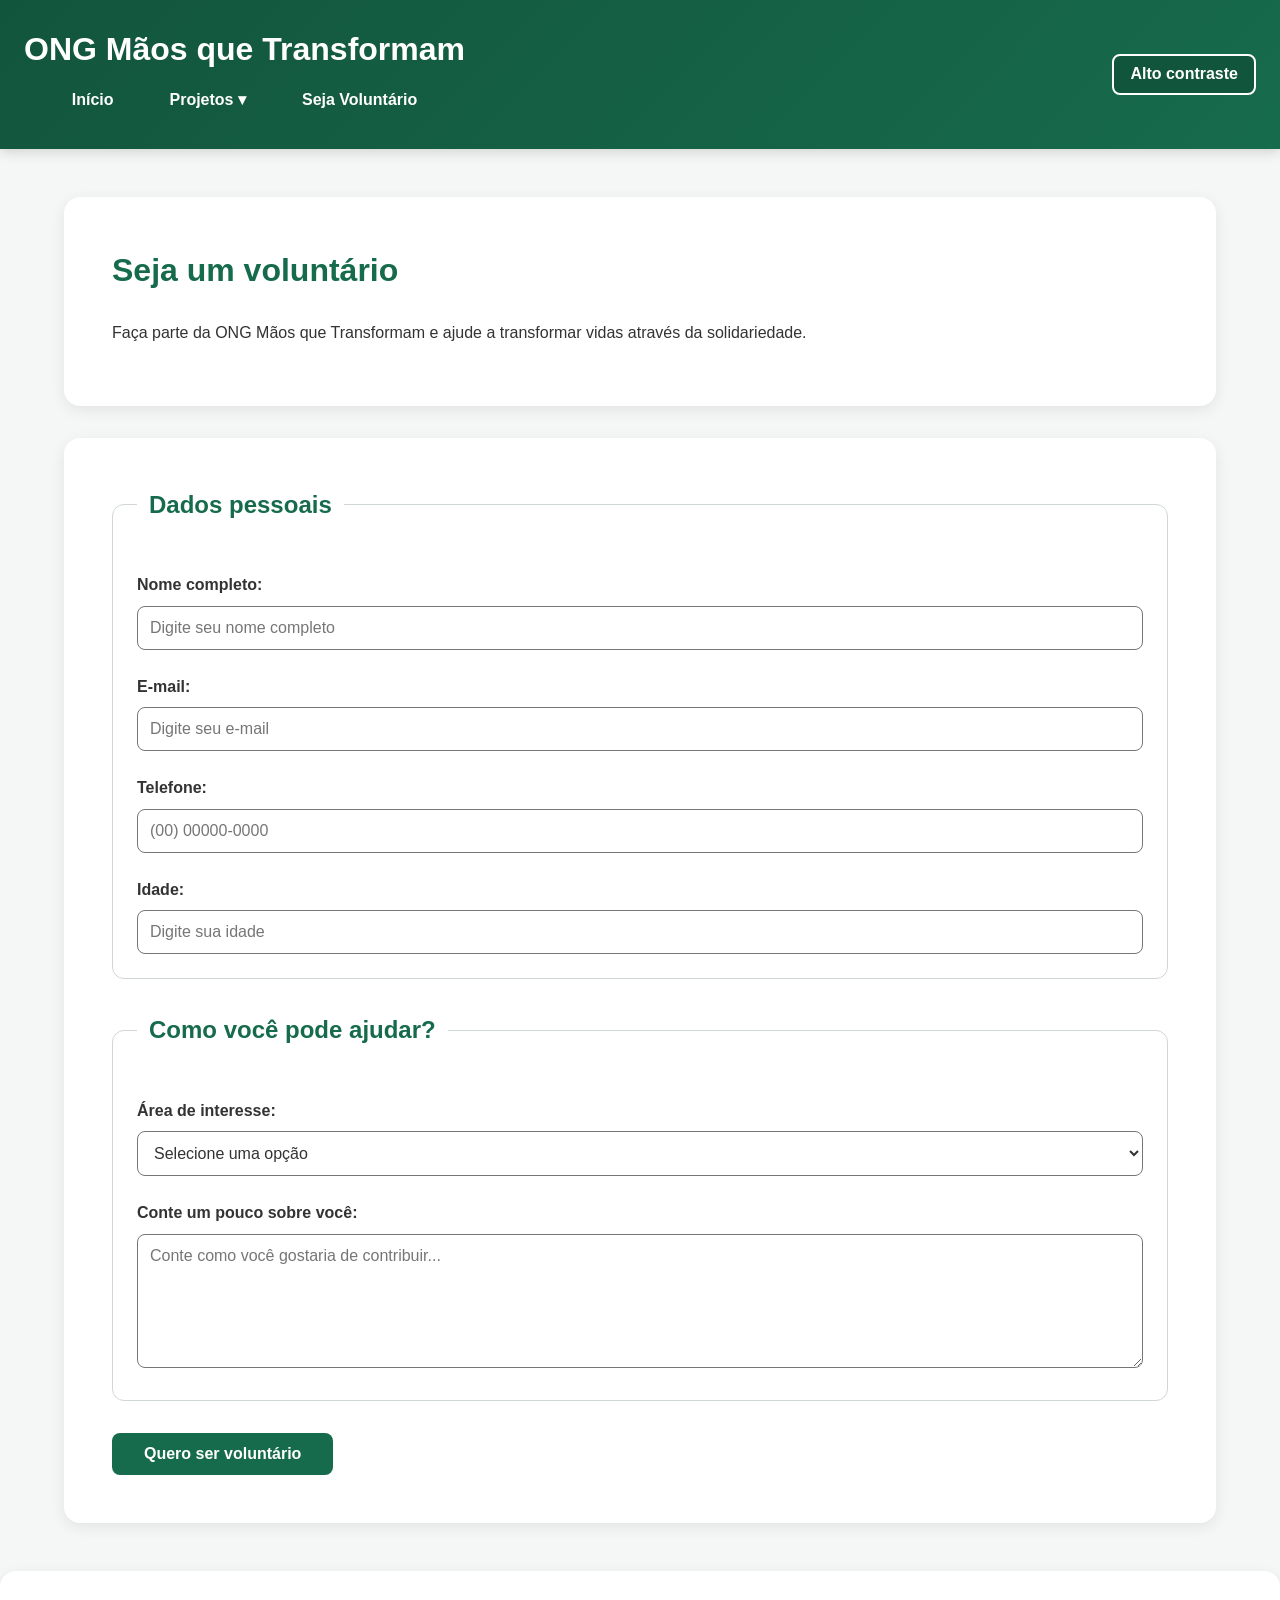
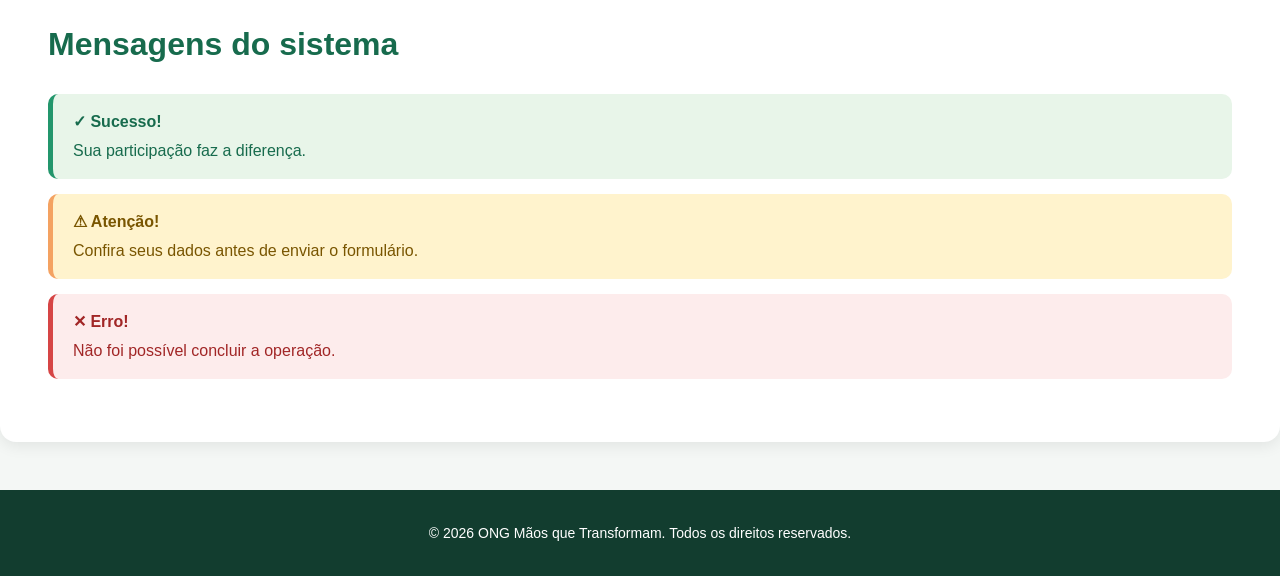
<file: cadastro.html>
<!DOCTYPE html>
<html lang="pt-BR">

<head>
    <meta charset="UTF-8">
    <meta name="viewport" content="width=device-width, initial-scale=1.0">

    <meta name="description"
        content="Cadastre-se como voluntário da ONG Mãos que Transformam e participe de nossas ações sociais.">

    <title>Seja Voluntário - ONG Mãos que Transformam</title>

    <link rel="stylesheet" href="css/style.css">
</head>

<body>

    <!-- CABEÇALHO -->

    <header>

        <div class="cabecalho">

            <h1>ONG Mãos que Transformam</h1>

            <button
                class="menu-toggle"
                type="button"
                aria-label="Abrir menu"
                aria-expanded="false"
                aria-controls="menu-principal">
                ☰
            </button>

            <nav id="menu-principal" aria-label="Navegação principal">

                <a href="index.html">Início</a>

                <div class="dropdown">

                    <button
                        class="dropdown-toggle"
                        type="button"
                        aria-expanded="false"
                        aria-haspopup="true">
                        Projetos <span>▾</span>
                    </button>

                    <div class="dropdown-menu">

                        <a href="projetos.html">
                            Nossos projetos
                        </a>

                        <a href="cadastro.html">
                            Seja voluntário
                        </a>

                    </div>

                </div>

                <a href="cadastro.html">
                    Seja Voluntário
                </a>

            </nav>

        </div>

    </header>


    <main>

        <!-- APRESENTAÇÃO -->

        <section class="transformacao">

            <h2>Seja um voluntário</h2>

            <p>
                Faça parte da ONG Mãos que Transformam
                e ajude a transformar vidas através da solidariedade.
            </p>

        </section>


        <!-- FORMULÁRIO DE CADASTRO -->

        <form id="formulario-voluntario">

            <fieldset>

                <legend>Dados pessoais</legend>

                <label for="nome">
                    Nome completo:
                </label>

                <input
                    type="text"
                    id="nome"
                    name="nome"
                    placeholder="Digite seu nome completo"
                    required>


                <label for="email">
                    E-mail:
                </label>

                <input
                    type="email"
                    id="email"
                    name="email"
                    placeholder="Digite seu e-mail"
                    required>


                <label for="telefone">
                    Telefone:
                </label>

                <input
                    type="tel"
                    id="telefone"
                    name="telefone"
                    placeholder="(00) 00000-0000"
                    required>


                <label for="idade">
                    Idade:
                </label>

                <input
                    type="number"
                    id="idade"
                    name="idade"
                    min="16"
                    max="100"
                    placeholder="Digite sua idade"
                    required>

            </fieldset>


            <fieldset>

                <legend>Como você pode ajudar?</legend>

                <label for="area">
                    Área de interesse:
                </label>

                <select
                    id="area"
                    name="area"
                    required>

                    <option value="">
                        Selecione uma opção
                    </option>

                    <option value="eventos">
                        Participação em eventos
                    </option>

                    <option value="alimentos">
                        Arrecadação de alimentos
                    </option>

                    <option value="educacao">
                        Apoio educacional
                    </option>

                    <option value="doacoes">
                        Campanhas e doações
                    </option>

                    <option value="divulgacao">
                        Divulgação dos projetos
                    </option>

                </select>


                <label for="mensagem">
                    Conte um pouco sobre você:
                </label>

                <textarea
                    id="mensagem"
                    name="mensagem"
                    rows="6"
                    placeholder="Conte como você gostaria de contribuir..."></textarea>

            </fieldset>


            <button type="submit">
                Quero ser voluntário
            </button>

        </form>

    </main>

    
<!-- COMPONENTES DE FEEDBACK: ALERTAS -->

<section class="secao-alertas" aria-labelledby="titulo-alertas">

    <h2 id="titulo-alertas">Mensagens do sistema</h2>

    <div class="alerta alerta-sucesso" role="status">
        <strong>✓ Sucesso!</strong>
        Sua participação faz a diferença.
    </div>

    <div class="alerta alerta-aviso" role="status">
        <strong>⚠ Atenção!</strong>
        Confira seus dados antes de enviar o formulário.
    </div>

    <div class="alerta alerta-erro" role="alert">
        <strong>✕ Erro!</strong>
        Não foi possível concluir a operação.
    </div>

</section>

    <!-- RODAPÉ -->

    <footer>

        <p>
            &copy; 2026 ONG Mãos que Transformam.
            Todos os direitos reservados.
        </p>

    </footer>


    <!-- COMPONENTE DE FEEDBACK: TOAST -->

    <div
        id="toast-sucesso"
        class="toast"
        role="status"
        aria-live="polite">
    </div>


    <!-- JAVASCRIPT -->

    <script src="js/script.js"></script>

</body>

</html>
</file>
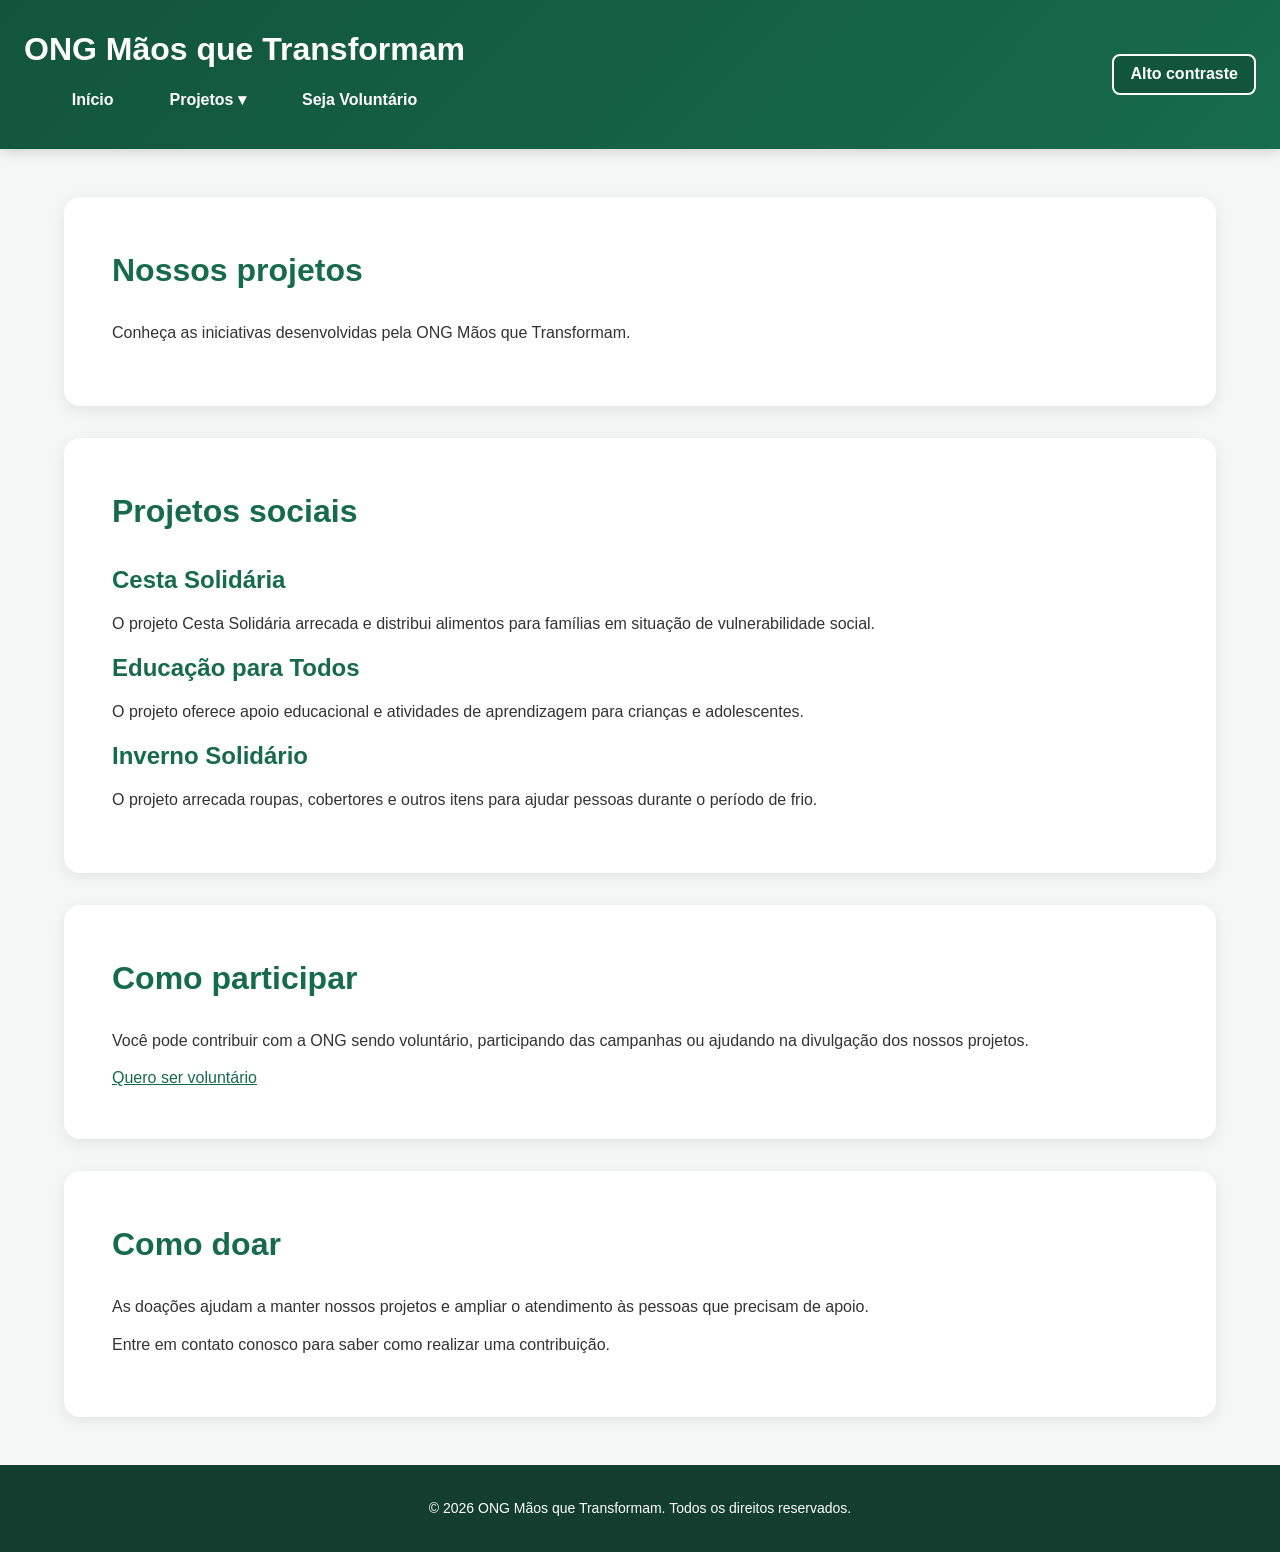
<file: projetos.html>
<!DOCTYPE html>
<html lang="pt-BR">

<head>
    <meta charset="UTF-8">
    <meta name="viewport" content="width=device-width, initial-scale=1.0">

    <title>Projetos - ONG Mãos que Transformam</title>

    <link rel="stylesheet" href="css/style.css">
</head>

<body>

    <!-- CABEÇALHO -->

    <header>

        <div class="cabecalho">

            <h1>ONG Mãos que Transformam</h1>

            <button
                class="menu-toggle"
                type="button"
                aria-label="Abrir menu"
                aria-expanded="false"
                aria-controls="menu-principal"
            >
                ☰
            </button>

            <nav id="menu-principal">

                <a href="index.html">Início</a>

                <div class="dropdown">

                    <button
                        class="dropdown-toggle"
                        type="button"
                        aria-expanded="false"
                    >
                        Projetos <span>▾</span>
                    </button>

                    <div class="dropdown-menu">

                        <a href="projetos.html">
                            Nossos projetos
                        </a>

                        <a href="cadastro.html">
                            Seja voluntário
                        </a>

                    </div>

                </div>

                <a href="cadastro.html">
                    Seja Voluntário
                </a>

            </nav>

        </div>

    </header>


    <main>

        <section>

            <h2>Nossos projetos</h2>

            <p>
                Conheça as iniciativas desenvolvidas pela
                ONG Mãos que Transformam.
            </p>

        </section>


        <section>

            <h2>Projetos sociais</h2>

            <article>

                <h3>Cesta Solidária</h3>

                <p>
                    O projeto Cesta Solidária arrecada e distribui
                    alimentos para famílias em situação de
                    vulnerabilidade social.
                </p>

            </article>

            <article>

                <h3>Educação para Todos</h3>

                <p>
                    O projeto oferece apoio educacional e atividades
                    de aprendizagem para crianças e adolescentes.
                </p>

            </article>

            <article>

                <h3>Inverno Solidário</h3>

                <p>
                    O projeto arrecada roupas, cobertores e outros
                    itens para ajudar pessoas durante o período de frio.
                </p>

            </article>

        </section>


        <section>

            <h2>Como participar</h2>

            <p>
                Você pode contribuir com a ONG sendo voluntário,
                participando das campanhas ou ajudando na divulgação
                dos nossos projetos.
            </p>

            <a href="cadastro.html">
                Quero ser voluntário
            </a>

        </section>


        <section>

            <h2>Como doar</h2>

            <p>
                As doações ajudam a manter nossos projetos e ampliar
                o atendimento às pessoas que precisam de apoio.
            </p>

            <p>
                Entre em contato conosco para saber como realizar
                uma contribuição.
            </p>

        </section>

    </main>


    <!-- RODAPÉ -->

    <footer>

        <p>
            &copy; 2026 ONG Mãos que Transformam.
            Todos os direitos reservados.
        </p>

    </footer>


    <script src="js/script.js"></script>

</body>

</html>
</file>
<file: css/style.css>
/* ==============================
   SISTEMA DE DESIGN
============================== */

:root {
    --cor-primaria: #176B4D;
    --cor-primaria-escura: #12553D;
    --cor-secundaria: #23966C;
    --cor-destaque: #F4A261;
    --cor-fundo: #F4F7F5;
    --cor-superficie: #FFFFFF;
    --cor-superficie-verde: #F1F8F4;
    --cor-texto: #333333;
    --cor-texto-secundario: #555555;
    --cor-borda: #CFD8D3;
    --cor-rodape: #123D2F;

    --fonte-xs: 0.75rem;
    --fonte-sm: 0.875rem;
    --fonte-md: 1rem;
    --fonte-lg: 1.5rem;
    --fonte-xl: 2rem;

    --espaco-1: 0.25rem;
    --espaco-2: 0.5rem;
    --espaco-3: 0.75rem;
    --espaco-4: 1rem;
    --espaco-5: 1.5rem;
    --espaco-6: 2rem;
    --espaco-7: 3rem;
    --espaco-8: 4rem;

    --raio-pequeno: 8px;
    --raio-medio: 12px;
    --raio-grande: 16px;

    --sombra-suave: 0 4px 15px rgba(0, 0, 0, 0.08);
    --sombra-card: 0 8px 20px rgba(0, 0, 0, 0.12);
}


/* ==============================
   CONFIGURAÇÕES GERAIS
============================== */

* {
    box-sizing: border-box;
    margin: 0;
    padding: 0;
}

html {
    scroll-behavior: smooth;
}

body {
    font-family: Arial, Helvetica, sans-serif;
    font-size: var(--fonte-md);
    line-height: 1.6;
    background-color: var(--cor-fundo);
    color: var(--cor-texto);
}


/* ==============================
   CABEÇALHO
============================== */

header {
    background: linear-gradient(
        135deg,
        var(--cor-primaria),
        var(--cor-secundaria)
    );

    color: white;
    padding: var(--espaco-5);
    box-shadow: 0 3px 12px rgba(0, 0, 0, 0.15);

    display: flex;
    align-items: center;
    justify-content: space-between;
    gap: var(--espaco-5);
}

.logo {
    color: white;
    text-decoration: none;
    font-size: var(--fonte-xl);
    font-weight: bold;
    white-space: nowrap;
}

.logo:hover {
    color: white;
}

.logo:focus {
    outline: 3px solid var(--cor-destaque);
    outline-offset: 4px;
    border-radius: var(--raio-pequeno);
}


/* ==============================
   MENU PRINCIPAL
============================== */

nav {
    display: flex;
    justify-content: center;
    align-items: center;
    gap: var(--espaco-2);
    flex-wrap: wrap;
}

nav a,
.dropdown-toggle {
    color: white;
    text-decoration: none;
    font-family: inherit;
    font-size: var(--fonte-md);
    font-weight: bold;
    padding: var(--espaco-3) var(--espaco-5);
    border: none;
    border-radius: 25px;
    background-color: transparent;
    cursor: pointer;

    transition:
        background-color 0.3s ease,
        transform 0.3s ease;
}

nav a:hover,
.dropdown-toggle:hover {
    background-color: rgba(255, 255, 255, 0.2);
    transform: translateY(-2px);
}

nav a:focus,
.dropdown-toggle:focus {
    outline: 3px solid var(--cor-destaque);
    outline-offset: 3px;
}


/* ==============================
   DROPDOWN
============================== */

.dropdown {
    position: relative;
}

.dropdown-menu {
    position: absolute;
    top: calc(100% + 5px);
    left: 0;

    min-width: 210px;

    background-color: white;
    border-radius: var(--raio-medio);
    box-shadow: var(--sombra-card);
    padding: var(--espaco-2);

    z-index: 1000;

    opacity: 0;
    visibility: hidden;
    transform: translateY(-8px);
    pointer-events: none;

    transition:
        opacity 0.25s ease,
        transform 0.25s ease,
        visibility 0.25s ease;
}

.dropdown-menu a {
    display: block;
    color: var(--cor-texto);
    border-radius: var(--raio-pequeno);
    padding: var(--espaco-3) var(--espaco-4);
    margin: 0;
    transform: none;
}

.dropdown-menu a:hover {
    background-color: var(--cor-superficie-verde);
    color: var(--cor-primaria);
    transform: none;
}

.dropdown:hover .dropdown-menu,
.dropdown:focus-within .dropdown-menu,
.dropdown.dropdown-aberto .dropdown-menu {
    opacity: 1;
    visibility: visible;
    transform: translateY(0);
    pointer-events: auto;
}


/* ==============================
   BOTÃO HAMBÚRGUER
============================== */

.menu-toggle {
    display: none;

    color: white;
    background-color: transparent;
    border: 2px solid rgba(255, 255, 255, 0.7);
    border-radius: var(--raio-pequeno);

    padding: 6px 10px;
    font-size: 1.5rem;

    cursor: pointer;

    transition:
        background-color 0.3s ease,
        transform 0.3s ease;
}

.menu-toggle:hover {
    background-color: rgba(255, 255, 255, 0.2);
}

.menu-toggle:focus {
    outline: 3px solid var(--cor-destaque);
    outline-offset: 3px;
}


/* ==============================
   CONTEÚDO PRINCIPAL
============================== */

main {
    max-width: 1200px;
    margin: var(--espaco-7) auto;
    padding: 0 var(--espaco-5);

    display: grid;
    grid-template-columns: repeat(12, 1fr);
    gap: var(--espaco-6);
}

main > section {
    grid-column: 1 / -1;
}


/* ==============================
   SEÇÕES
============================== */

section {
    background-color: var(--cor-superficie);
    padding: var(--espaco-7);
    border-radius: var(--raio-grande);
    box-shadow: var(--sombra-suave);
}

h2 {
    color: var(--cor-primaria);
    font-size: var(--fonte-xl);
    margin-bottom: var(--espaco-5);
}

h3 {
    color: var(--cor-primaria);
    font-size: var(--fonte-lg);
    margin-bottom: var(--espaco-3);
}

p {
    font-size: var(--fonte-md);
    margin-bottom: var(--espaco-3);
}


/* ==============================
   DESTAQUE PRINCIPAL
============================== */

.destaque {
    min-height: 350px;

    display: flex;
    align-items: center;
    justify-content: center;

    text-align: center;

    background:
        linear-gradient(
            135deg,
            var(--cor-primaria),
            var(--cor-secundaria)
        );

    color: white;
}

.destaque-texto {
    max-width: 750px;
}

.destaque h1 {
    color: white;
    font-size: clamp(2rem, 5vw, 3.5rem);
    margin-bottom: var(--espaco-4);
}

.destaque p {
    font-size: 1.2rem;
    margin-bottom: var(--espaco-5);
}

.destaque a {
    display: inline-block;

    background-color: white;
    color: var(--cor-primaria);

    text-decoration: none;
    font-weight: bold;

    padding: var(--espaco-3) var(--espaco-5);
    border-radius: var(--raio-pequeno);

    transition:
        background-color 0.3s ease,
        transform 0.3s ease;
}

.destaque a:hover {
    background-color: var(--cor-superficie-verde);
    transform: translateY(-2px);
}

.destaque a:focus {
    outline: 3px solid var(--cor-destaque);
    outline-offset: 3px;
}


/* ==============================
   NOSSA MISSÃO
============================== */

.missao {
    display: flex;
    align-items: center;
    gap: var(--espaco-7);
}

.missao > div {
    flex: 1;
}


/* ==============================
   CARDS
============================== */

.cards {
    display: grid;
    grid-template-columns: repeat(12, 1fr);
    gap: var(--espaco-5);
}

.cards article {
    grid-column: span 4;

    background-color: var(--cor-superficie-verde);

    border-top: 5px solid var(--cor-primaria);
    border-radius: var(--raio-medio);

    padding: var(--espaco-5);

    margin: 0;

    transition:
        transform 0.3s ease,
        box-shadow 0.3s ease;
}

.cards article:hover,
.cards article:focus-within {
    transform: translateY(-6px);
    box-shadow: var(--sombra-card);
}

.cards article h3 {
    margin-top: var(--espaco-2);
}

.cards article p {
    color: var(--cor-texto-secundario);
}

.cards article a {
    display: inline-block;

    text-decoration: none;

    background-color: var(--cor-primaria);
    color: white;

    padding: var(--espaco-3) var(--espaco-5);

    border-radius: var(--raio-pequeno);

    transition:
        background-color 0.3s ease,
        transform 0.3s ease;
}

.cards article a:hover {
    background-color: var(--cor-primaria-escura);
    transform: translateY(-2px);
}

.cards article a:focus {
    outline: 3px solid var(--cor-destaque);
    outline-offset: 3px;
}


/* ==============================
   BADGES
============================== */

.badge {
    display: inline-block;

    padding: 0.25rem 0.75rem;
    margin-bottom: var(--espaco-3);

    background-color: var(--cor-primaria);
    color: #FFFFFF;

    border-radius: 999px;

    font-size: var(--fonte-xs);
    font-weight: 700;
    line-height: 1.4;
}


/* ==============================
   VOLUNTARIADO
============================== */

#voluntariado {
    text-align: center;
}

#voluntariado a {
    display: inline-block;

    background-color: var(--cor-primaria);
    color: white;

    text-decoration: none;
    font-weight: bold;

    padding: var(--espaco-3) var(--espaco-5);

    border-radius: var(--raio-pequeno);

    transition:
        background-color 0.3s ease,
        transform 0.3s ease;
}

#voluntariado a:hover {
    background-color: var(--cor-primaria-escura);
    transform: translateY(-2px);
}

#voluntariado a:focus {
    outline: 3px solid var(--cor-destaque);
    outline-offset: 3px;
}


/* ==============================
   CONTATO
============================== */

#contato {
    text-align: center;
}


/* ==============================
   FORMULÁRIO
============================== */

form {
    grid-column: 1 / -1;
    width: 100%;

    background-color: var(--cor-superficie);

    padding: var(--espaco-7);

    border-radius: var(--raio-grande);

    box-shadow: var(--sombra-suave);
}

fieldset {
    border: 1px solid var(--cor-borda);
    border-radius: var(--raio-medio);

    padding: var(--espaco-5);
    margin-bottom: var(--espaco-6);
}

legend {
    font-size: var(--fonte-lg);
    font-weight: bold;

    color: var(--cor-primaria);

    padding: 0 var(--espaco-3);
}

label {
    display: block;

    font-size: var(--fonte-md);
    font-weight: bold;

    margin-top: var(--espaco-5);
    margin-bottom: var(--espaco-2);
}

input,
select,
textarea {
    width: 100%;

    padding: var(--espaco-3);

    border: 1px solid #BBB;
    border-radius: var(--raio-pequeno);

    font-size: var(--fonte-md);
    font-family: inherit;

    background-color: white;
}

textarea {
    resize: vertical;
}

input:focus,
select:focus,
textarea:focus {
    outline: 3px solid rgba(23, 107, 77, 0.25);
    border-color: var(--cor-primaria);
}


/* ==============================
   BOTÕES
============================== */

button {
    font-family: inherit;
}

form button {
    background-color: var(--cor-primaria);
    color: white;

    border: none;

    padding: var(--espaco-3) var(--espaco-6);

    border-radius: var(--raio-pequeno);

    font-size: var(--fonte-md);
    font-weight: bold;

    cursor: pointer;

    transition:
        background-color 0.3s ease,
        transform 0.3s ease;
}

form button:hover {
    background-color: var(--cor-primaria-escura);
    transform: translateY(-2px);
}

form button:focus {
    outline: 3px solid var(--cor-destaque);
    outline-offset: 3px;
}


/* ==============================
   RODAPÉ
============================== */

footer {
    background-color: var(--cor-rodape);

    color: white;

    text-align: center;

    padding: var(--espaco-6) var(--espaco-5);

    margin-top: var(--espaco-7);
}

footer p {
    margin: 0;
    font-size: var(--fonte-sm);
}


/* ==============================
   RESPONSIVIDADE
============================== */


/* Até 992px */

@media (max-width: 992px) {

    .cards article {
        grid-column: span 6;
    }

    main {
        padding: 0 var(--espaco-5);
    }
}


/* Até 768px */

@media (max-width: 768px) {

    header {
        padding: var(--espaco-5);
        flex-wrap: wrap;
    }

    .logo {
        font-size: var(--fonte-lg);
    }

    .menu-toggle {
        display: block;
    }

    nav {
        display: none;

        width: 100%;

        flex-direction: column;
        align-items: stretch;

        gap: var(--espaco-2);

        padding-top: var(--espaco-4);
    }

    nav.menu-aberto {
        display: flex;
    }

    nav > a,
    .dropdown-toggle {
        width: 100%;
        text-align: center;
    }

    .dropdown {
        width: 100%;
    }

    .dropdown-menu {
        position: static;

        width: 100%;
        min-width: 0;

        margin-top: var(--espaco-2);

        box-shadow: none;

        background-color: rgba(255, 255, 255, 0.95);

        transform: translateY(-5px);
    }

    .dropdown.dropdown-aberto .dropdown-menu {
        transform: translateY(0);
    }

    .destaque {
        min-height: 300px;
    }

    .missao {
        flex-direction: column;
    }

    .cards article {
        grid-column: span 12;
    }

    section {
        padding: var(--espaco-6);
    }

    form {
        padding: var(--espaco-6);
    }
}


/* Até 576px */

@media (max-width: 576px) {

    header {
        padding: var(--espaco-4);
    }

    .logo {
        font-size: 1.25rem;
    }

    main {
        padding: 0 var(--espaco-3);
        margin-top: var(--espaco-5);
        gap: var(--espaco-5);
    }

    section {
        padding: var(--espaco-5);
        border-radius: var(--raio-medio);
    }

    h2 {
        font-size: var(--fonte-lg);
    }

    h3 {
        font-size: var(--fonte-md);
    }

    .destaque h1 {
        font-size: 2rem;
    }

    .destaque p {
        font-size: 1rem;
    }

    .cards {
        gap: var(--espaco-4);
    }

    form {
        padding: var(--espaco-5);
    }
}


/* Até 400px */

@media (max-width: 400px) {

    body {
        font-size: var(--fonte-sm);
    }

    header {
        gap: var(--espaco-3);
    }

    .logo {
        font-size: 1.1rem;
    }

    section {
        padding: var(--espaco-4);
    }

    h2 {
        font-size: 1.3rem;
    }

    .destaque {
        min-height: 280px;
    }

    .destaque h1 {
        font-size: 1.7rem;
    }

    input,
    select,
    textarea {
        font-size: var(--fonte-sm);
    }

    form button {
        width: 100%;
    }

    .menu-toggle {
        width: auto;
    }
}

.destaque img {
    width: 45%;
    max-width: 500px;
    height: 320px;
    object-fit: cover;
    border-radius: 12px;
}

/* Imagem da seção Nossa missão */
.missao img {
    width: 45%;
    max-width: 500px;
    height: 320px;
    object-fit: cover;
    border-radius: 12px;
}

/* Imagens dos cards */
.cards article img {
    width: 100%;
    height: 200px;
    object-fit: cover;
    border-radius: 12px;
    margin-bottom: 16px;
}


/* NOTIFICAÇÃO DE SUCESSO - TOAST */

.toast {
    position: fixed;
    bottom: 25px;
    right: 25px;
    max-width: 400px;
    padding: 18px 24px;
    background-color: #176B4D;
    color: #FFFFFF;
    border-left: 5px solid #F4A261;
    border-radius: 12px;
    box-shadow: 0 5px 20px rgba(0, 0, 0, 0.2);
    font-size: 16px;
    line-height: 1.5;
    opacity: 0;
    visibility: hidden;
    transform: translateY(20px);
    transition: opacity 0.3s, transform 0.3s, visibility 0.3s;
    z-index: 9999;
}

.toast-visivel {
    opacity: 1;
    visibility: visible;
    transform: translateY(0);
}

@media (max-width: 480px) {
    .toast {
        left: 15px;
        right: 15px;
        max-width: none;
    }
}


/* COMPONENTES DE FEEDBACK: ALERTAS */

.secao-alertas {
    grid-column: 1 / -1;
    width: 100%;
    box-sizing: border-box;
}

.alerta {
    padding: 16px 20px;
    margin: 15px 0;
    border-radius: 10px;
    border-left: 5px solid;
    font-size: 16px;
    line-height: 1.5;
}

.alerta strong {
    display: block;
    margin-bottom: 5px;
}

/* Sucesso */

.alerta-sucesso {
    background-color: #E8F5E9;
    color: #176B4D;
    border-left-color: #23966C;
}

/* Aviso */

.alerta-aviso {
    background-color: #FFF3CD;
    color: #795500;
    border-left-color: #F4A261;
}

/* Erro */

.alerta-erro {
    background-color: #FDECEC;
    color: #A12626;
    border-left-color: #D64545;
}/* Ajustes de contraste e acessibilidade */
header,
.destaque {
    background: linear-gradient(135deg, #12553D, #176B4D);
}

nav > a:hover,
.dropdown-toggle:hover,
.menu-toggle:hover {
    background-color: #12553D;
}

main a:not(.cards article a):not(.destaque a):not(#voluntariado a) {
    color: #176B4D;
    text-decoration: underline;
}

input,
select,
textarea {
    color: #333333;
    background-color: #FFFFFF;
    border-color: #767676;
}

input::placeholder,
textarea::placeholder {
    color: #767676;
    opacity: 1;
}

[aria-invalid="true"] {
    border: 2px solid #B00020;
}

:focus-visible {
    outline: 3px solid #123D2F !important;
    outline-offset: 3px;
}

header :focus-visible,
.destaque :focus-visible,
footer :focus-visible {
    outline-color: #FFFFFF !important;
}

.contraste-toggle {
    padding: 0.6rem 1rem;
    border: 2px solid #FFFFFF;
    border-radius: 8px;
    background: #12553D;
    color: #FFFFFF;
    font-size: 1rem;
    font-weight: bold;
    cursor: pointer;
}

/* Modo de alto contraste */
body.alto-contraste {
    --cor-fundo: #000000;
    --cor-superficie: #000000;
    --cor-superficie-verde: #000000;
    --cor-texto: #FFFFFF;
    --cor-texto-secundario: #FFFFFF;
    --cor-primaria: #FFFF00;
    --cor-primaria-escura: #FFFF00;
    --cor-borda: #FFFFFF;
    --cor-rodape: #000000;

    background: #000000;
    color: #FFFFFF;
}

body.alto-contraste header,
body.alto-contraste footer,
body.alto-contraste section,
body.alto-contraste form,
body.alto-contraste .cards article,
body.alto-contraste .dropdown-menu,
body.alto-contraste .alerta {
    background: #000000 !important;
    color: #FFFFFF !important;
    box-shadow: none;
    border: 1px solid #FFFFFF;
}

body.alto-contraste h1,
body.alto-contraste h2,
body.alto-contraste h3,
body.alto-contraste p,
body.alto-contraste label,
body.alto-contraste legend,
body.alto-contraste strong,
body.alto-contraste #mensagem-formulario {
    color: #FFFFFF !important;
}

body.alto-contraste a,
body.alto-contraste button,
body.alto-contraste .badge {
    background: #000000 !important;
    color: #FFFF00 !important;
}

body.alto-contraste a {
    text-decoration: underline !important;
}

body.alto-contraste button,
body.alto-contraste .badge,
body.alto-contraste .cards article a,
body.alto-contraste .destaque a,
body.alto-contraste #voluntariado a {
    border: 2px solid #FFFF00;
}

body.alto-contraste input,
body.alto-contraste select,
body.alto-contraste textarea {
    background: #000000;
    color: #FFFFFF;
    border: 2px solid #FFFFFF;
}

body.alto-contraste input::placeholder,
body.alto-contraste textarea::placeholder {
    color: #FFFFFF;
}

body.alto-contraste [aria-invalid="true"] {
    border: 3px dashed #FFFF00;
}

body.alto-contraste :focus-visible {
    outline-color: #FFFF00 !important;
}

/* Evita transbordamento em telas pequenas */
.logo {
    white-space: normal;
}

main > *,
.cards article,
.destaque-texto {
    min-width: 0;
}

#contato a {
    overflow-wrap: anywhere;
}

@media (max-width: 768px) {
    .destaque {
        flex-direction: column;
        gap: 1.5rem;
    }

    .destaque img,
    .missao img {
        width: 100%;
        height: auto;
    }
}

@media (prefers-reduced-motion: reduce) {
    html {
        scroll-behavior: auto;
    }

    *,
    *::before,
    *::after {
        transition: none !important;
        animation: none !important;
    }
}
</file>
